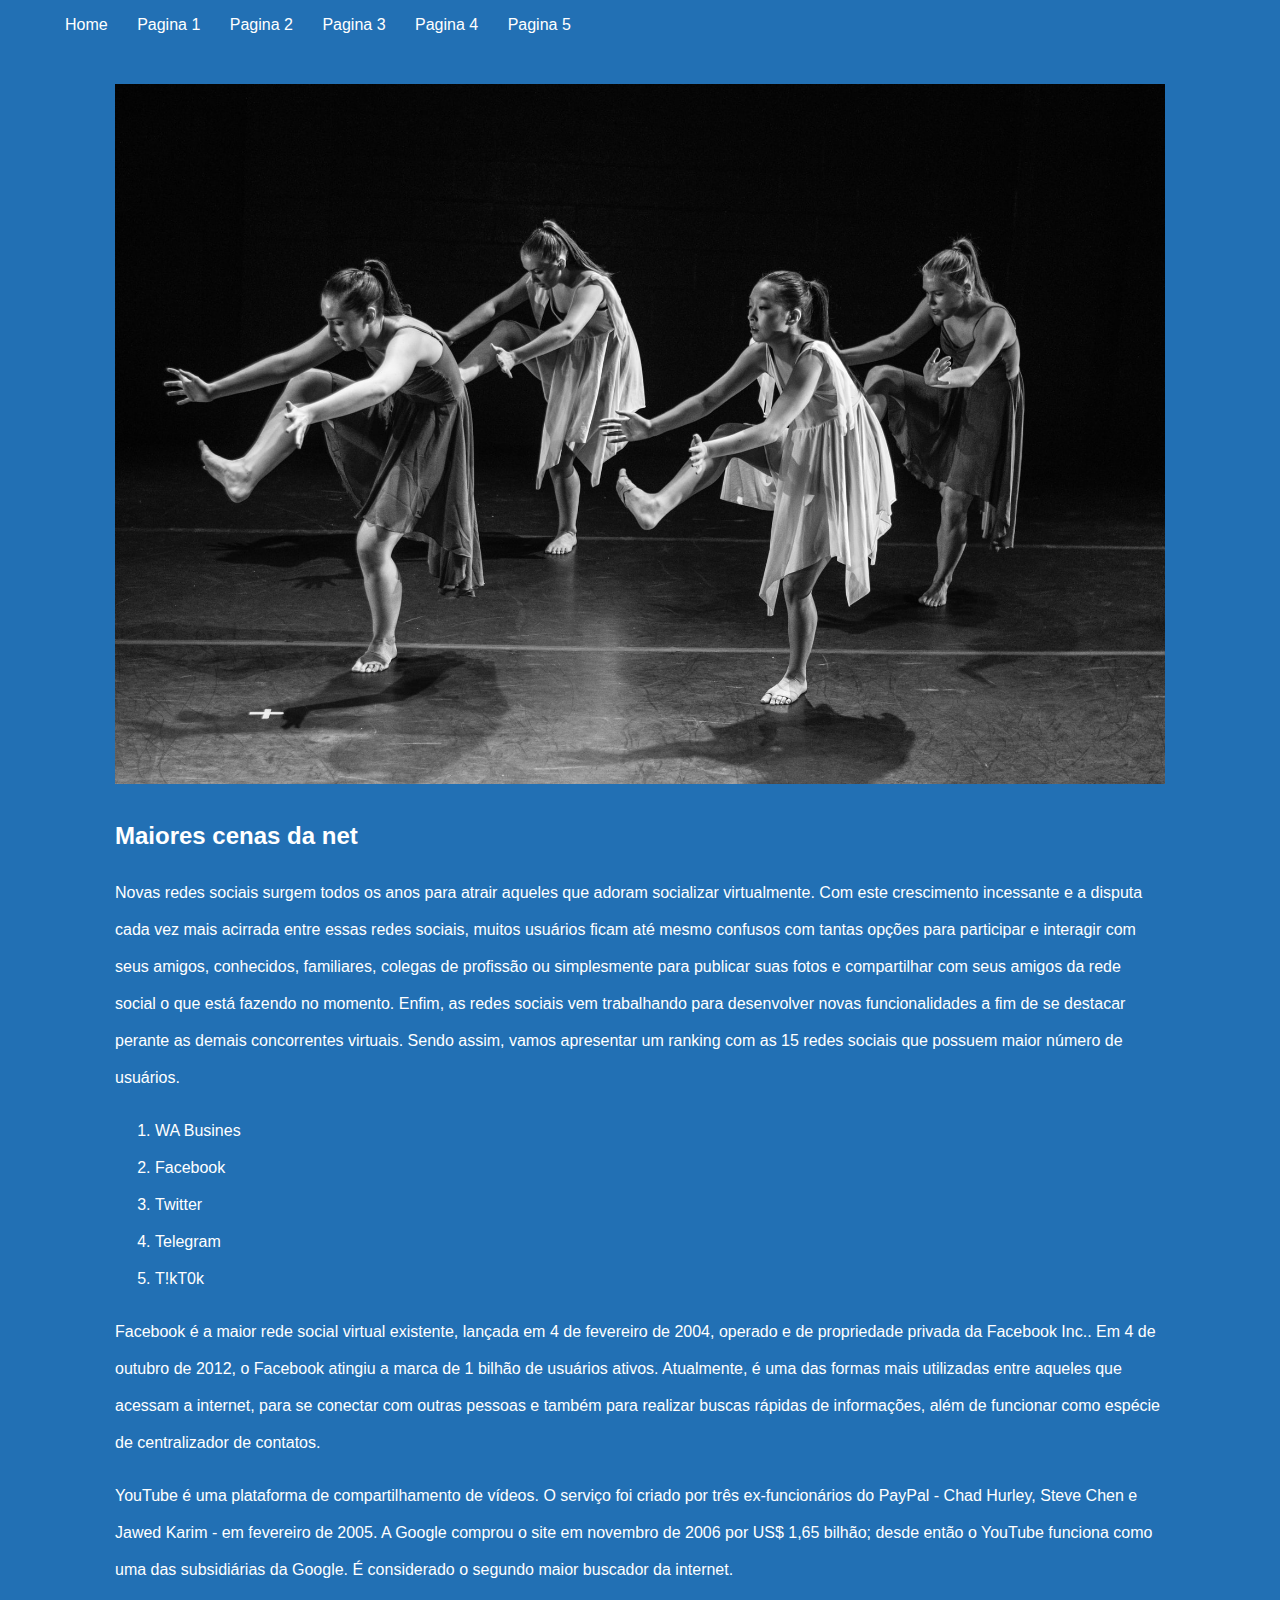
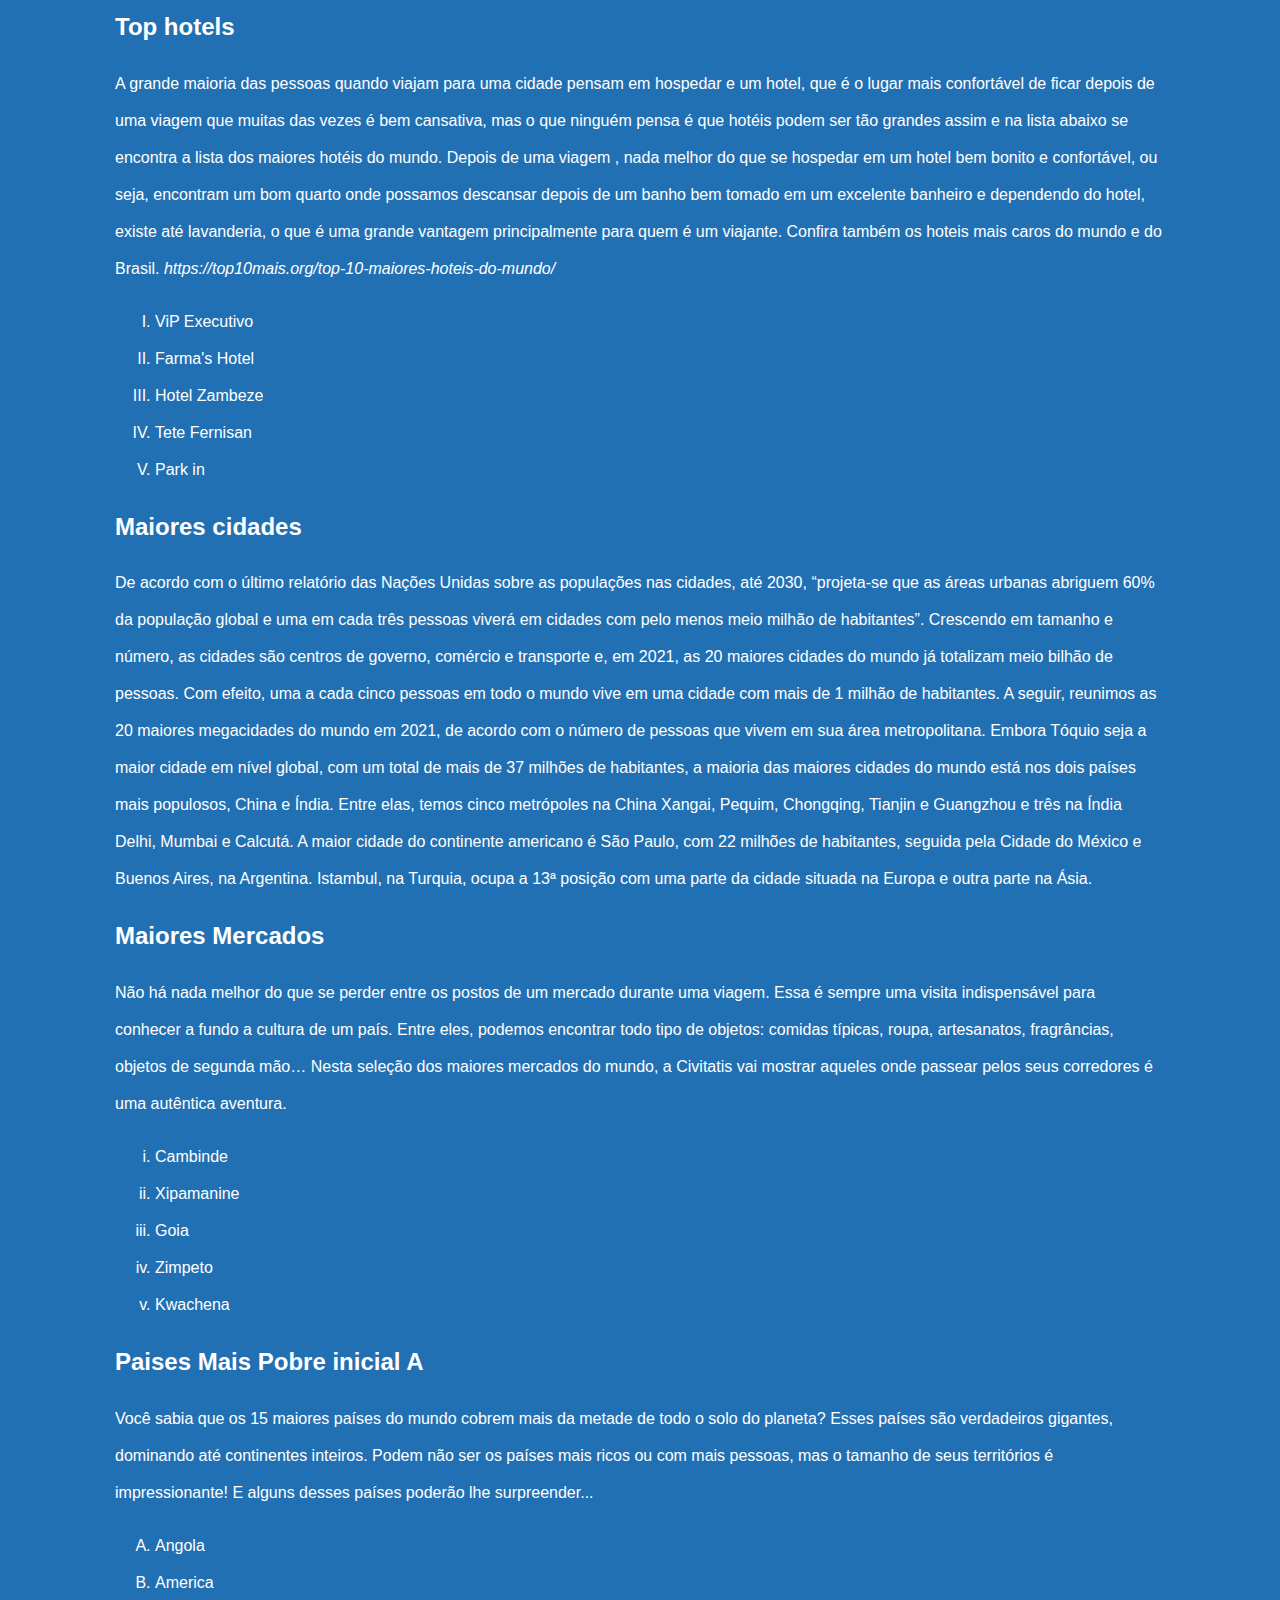
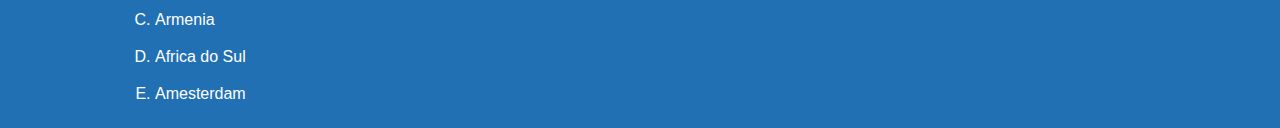
<file: Pratica2/pag1.html>
<!DOCTYPE html>
<html lang="en">
<head>
    <meta charset="UTF-8">
    <meta http-equiv="X-UA-Compatible" content="IE=edge">
    <meta name="viewport" content="width=device-width, initial-scale=1.0">
    <title>Lista Ordenada</title>
    <link rel="stylesheet" href="estilo/estilo.css">
    <link rel="shortcut icon" href="img/abelha.png" type="image/x-icon">
</head>
<body>
    
    <ul class="nav">
       <li><a href="index.html">Home</a></li>
        <li><a href="pag1.html">Pagina 1</a></li>
       <li> <a href="pag2.html">Pagina 2</a></li>
        <li><a href="pag3.html">Pagina 3</a></li>
        <li><a href="pag4.html">Pagina 4</a></li>
        <li><a href="pag5.html">Pagina 5</a></li>
    </ul>
    <div id="principal">
        <img src="img/ketan-rajput-n-g7dgwNZg4-unsplash.jpg" alt="">
    <h2>Maiores cenas da net</h2>
<p> Novas redes sociais surgem todos os anos para atrair aqueles que adoram socializar virtualmente. Com este crescimento incessante e a disputa cada vez mais acirrada entre essas redes sociais, muitos usuários ficam até mesmo confusos com tantas opções para participar e interagir com seus amigos, conhecidos, familiares, colegas de profissão ou simplesmente para publicar suas fotos e compartilhar com seus amigos da rede social o que está fazendo no momento. Enfim, as redes sociais vem trabalhando para desenvolver novas funcionalidades a fim de se destacar perante as demais concorrentes virtuais. Sendo assim, vamos apresentar um ranking com as 15 redes sociais que possuem maior número de usuários.
</p>
    <ol type="1">
        <li>WA Busines</li>
        <li>Facebook</li>
        <li>Twitter</li>
        <li>Telegram</li>
        <li>T!kT0k</li>
    </ol>
<p>Facebook é a maior rede social virtual existente, lançada em 4 de fevereiro de 2004, operado e de propriedade privada da Facebook Inc.. Em 4 de outubro de 2012, o Facebook atingiu a marca de 1 bilhão de usuários ativos. Atualmente, é uma das formas mais utilizadas entre aqueles que acessam a internet, para se conectar com outras pessoas e também para realizar buscas rápidas de informações, além de funcionar como espécie de centralizador de contatos.
</p>
<p>YouTube é uma plataforma de compartilhamento de vídeos. O serviço foi criado por três ex-funcionários do PayPal - Chad Hurley, Steve Chen e Jawed Karim - em fevereiro de 2005. A Google comprou o site em novembro de 2006 por US$ 1,65 bilhão; desde então o YouTube funciona como uma das subsidiárias da Google. É considerado o segundo maior buscador da internet.</p>
<h2>Top hotels</h2>
<p>A grande maioria das pessoas quando viajam para uma cidade pensam em hospedar e um hotel, que é o lugar mais confortável de ficar depois de uma viagem que muitas das vezes é bem cansativa, mas o que ninguém pensa é que hotéis podem ser tão grandes assim e na lista abaixo se encontra a lista dos maiores hotéis do mundo. Depois de uma viagem , nada melhor do que se hospedar em um hotel bem bonito e confortável, ou seja, encontram um bom quarto onde possamos descansar depois de um banho bem tomado em um excelente banheiro e dependendo do hotel, existe até lavanderia, o que é uma grande vantagem principalmente para quem é um viajante. Confira também os hoteis mais caros do mundo e do Brasil. <cite>https://top10mais.org/top-10-maiores-hoteis-do-mundo/</cite> 
</p>
    <ol type="I">
        <li>ViP Executivo</li>
        <li>Farma's Hotel</li>
        <li>Hotel Zambeze</li>
        <li>Tete Fernisan</li>
        <li>Park in</li>
    </ol>

    <h2>Maiores cidades</h2>
    <p>De acordo com o último relatório das Nações Unidas sobre as populações nas cidades, até 2030, “projeta-se que as áreas urbanas abriguem 60% da população global e uma em cada três pessoas viverá em cidades com pelo menos meio milhão de habitantes”. Crescendo em tamanho e número, as cidades são centros de governo, comércio e transporte e, em 2021, as 20 maiores cidades do mundo já totalizam meio bilhão de pessoas. Com efeito, uma a cada cinco pessoas em todo o mundo vive em uma cidade com mais de 1 milhão de habitantes.

        A seguir, reunimos as 20 maiores megacidades do mundo em 2021, de acordo com o número de pessoas que vivem em sua área metropolitana. Embora Tóquio seja a maior cidade em nível global, com um total de mais de 37 milhões de habitantes, a maioria das maiores cidades do mundo está nos dois países mais populosos, China e Índia. Entre elas, temos cinco metrópoles na China  Xangai, Pequim, Chongqing, Tianjin e Guangzhou  e três na Índia  Delhi, Mumbai e Calcutá. A maior cidade do continente americano é São Paulo, com 22 milhões de habitantes, seguida pela Cidade do México e Buenos Aires, na Argentina. Istambul, na Turquia, ocupa a 13ª posição com uma parte da cidade situada na Europa e outra parte na Ásia.</p>

        <h2>Maiores Mercados</h2>
        <p>Não há nada melhor do que se perder entre os postos de um mercado durante uma viagem. Essa é sempre uma visita indispensável para conhecer a fundo a cultura de um país. Entre eles, podemos encontrar todo tipo de objetos: comidas típicas, roupa, artesanatos, fragrâncias, objetos de segunda mão… Nesta seleção dos maiores mercados do mundo, a Civitatis vai mostrar aqueles onde passear pelos seus corredores é uma autêntica aventura.</p>
    <ol type="i">
        <li>Cambinde</li>
        <li>Xipamanine</li>
        <li>Goia</li>
        <li>Zimpeto</li>
        <li>Kwachena</li>
    </ol>
    <h2>Paises Mais Pobre inicial A</h2>
    <p>Você sabia que os 15 maiores países do mundo cobrem mais da metade de todo o solo do planeta? Esses países são verdadeiros gigantes, dominando até continentes inteiros. Podem não ser os países mais ricos ou com mais pessoas, mas o tamanho de seus territórios é impressionante! E alguns desses países poderão lhe surpreender...</p>
    <ol type="A">
        <li>Angola</li>
        <li>America</li>
        <li>Armenia</li>
        <li>Africa do Sul</li>
        <li>Amesterdam</li>
    </ol>
</div>
</body>
</html>
</file>
<file: Pratica2/estilo/estilo.css>
body {
  margin: 0 auto;
  min-width: 740px;
  max-width: 1180;
  background-color: #2270b4;
  color: white;
  margin: 15px;
  font-family: 'Lato', sans-serif;
  font-weight: 400;

}

#principal{

  width: 100%;
  padding: 0 100px;
  box-sizing: border-box;
  margin-top: 50px;
  line-height: 37px;
}

img{
  width: 100%;
}

.nav li {
  list-style: none;
  display: inline;
  font-family: 'Lato', sans-serif;
  font-weight: 300;
  margin-left: 10px;
	margin-right: 15px;
	padding-top: 55px; 
  
}

li, a {
  text-decoration: none;
  color: white;

}

.nav-home li{
  list-style: none;
  display: flex;
  font-family: 'Lato', sans-serif;
  font-weight: 300;
  justify-content:center;
	padding-top: 55px; 
  margin-top: 20px;
  
  }

a:hover {
  text-decoration: underline;
  -webkit-box-sizing: border-box;
          box-sizing: border-box;
}
/*# sourceMappingURL=estilo.css.map */
</file>
